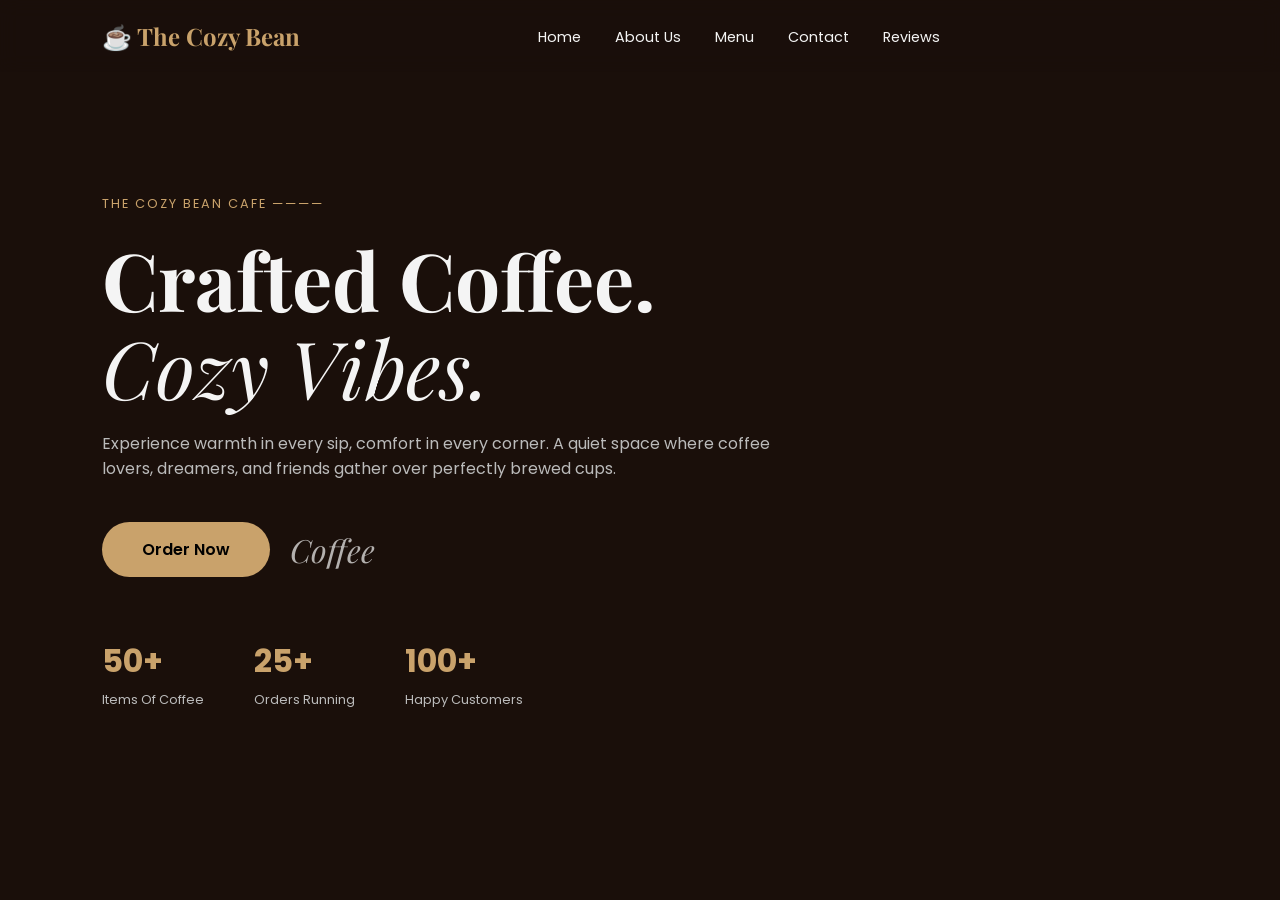
<file: index.html>
<!DOCTYPE html>
<html lang="en">
<head>
  <meta charset="UTF-8">
  <meta name="viewport" content="width=device-width, initial-scale=1.0">
  <title>CB| Discover Art of Perfect Coffee</title>
  <link rel="stylesheet" href="index.css">
  <link href="https://fonts.googleapis.com/css2?family=Playfair+Display:ital,wght@0,700;1,700&family=Poppins:wght@300;400;600&display=swap" rel="stylesheet">
</head>
<body>

<header>
  <div class="logo">
    <span class="logo-icon">☕</span> The Cozy Bean 
  </div>
  <nav>
    <a href=index.html>Home</a>
    <a href=about.html>About Us</a>
    <a href=menu.html>Menu</a>
	  <a href=contact.html>Contact</a>
    <a href=reviews.html>Reviews</a>
  </nav>
  <div class="auth-buttons">
  </div>
</header>

<main>
  <section class="hero" id="home">
    <div class="hero-content">
      <span class="location-tag">The Cozy Bean Cafe ————</span>
      <h1>Crafted Coffee.
 <br><span>Cozy Vibes.</span></h1>
      <p>Experience warmth in every sip, comfort in every corner. A quiet space where coffee lovers, dreamers, and friends gather over perfectly brewed cups.
      
      <div class="cta-group">
        <a href="#" class="order-btn">Order Now</a>
        <span class="script-font">Coffee</span>
      </div>

      <div class="stats-bar">
        <div class="stat-item">
          <h3>50+</h3>
          <p>Items Of Coffee</p>
        </div>
        <div class="stat-item">
          <h3>25+</h3>
          <p>Orders Running</p>
        </div>
        <div class="stat-item">
          <h3>100+</h3>
          <p>Happy Customers</p>
        </div>
      </div>
    </div>
  </section>
</main>

</body>
</html>
</file>
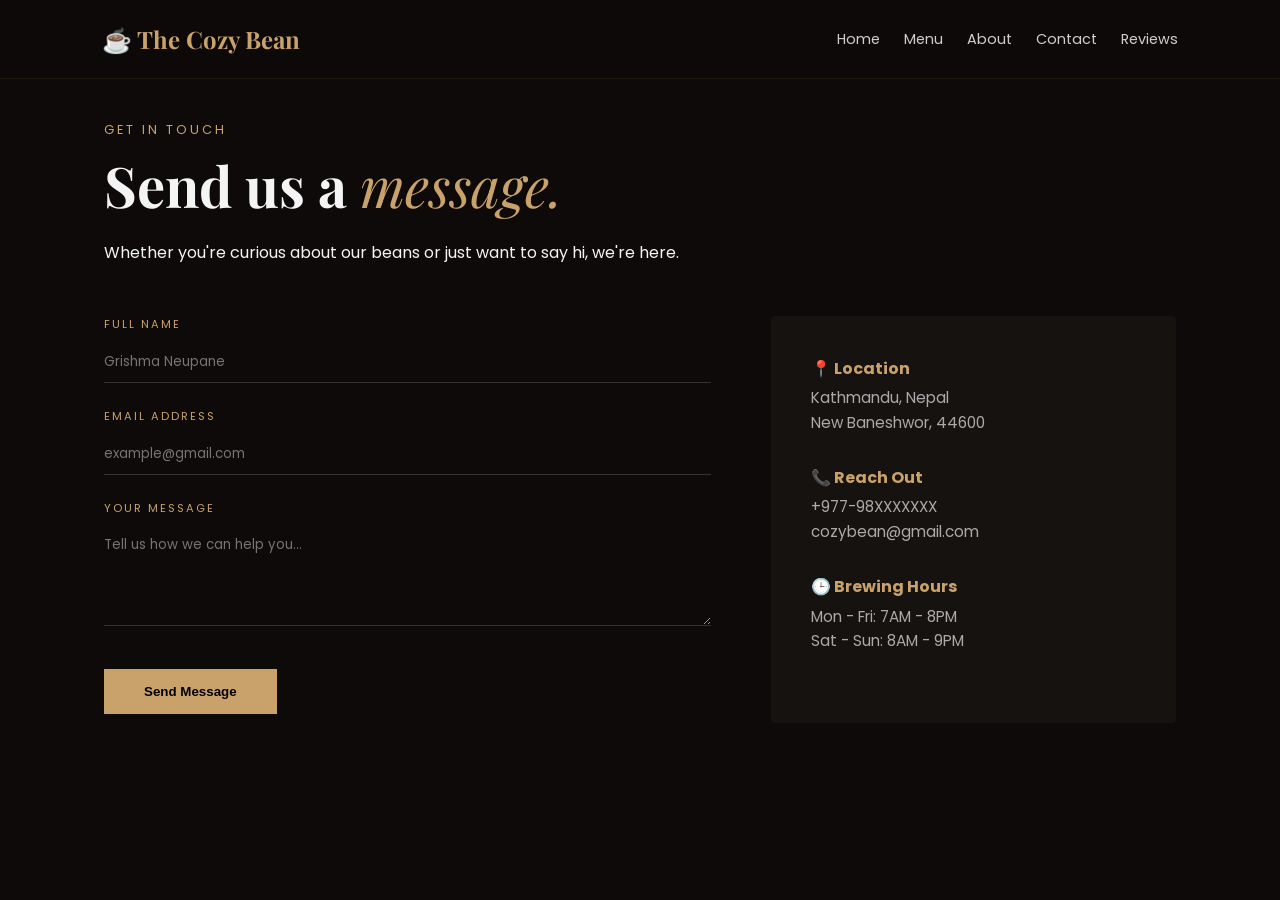
<file: contact.html>
<!DOCTYPE html>
<html lang="en">
<head>
  <meta charset="UTF-8">
  <meta name="viewport" content="width=device-width, initial-scale=1.0">
  <title>Contact | The Cozy Bean</title>
  <link href="https://fonts.googleapis.com/css2?family=Playfair+Display:ital,wght@0,700;1,700&family=Poppins:wght@300;400;600&display=swap" rel="stylesheet">
  <style>
    /* 1. RESET & CORE THEME */
    * { margin: 0; padding: 0; box-sizing: border-box; }
    
    body {
      background-color: #0d0a09; /* Deep Coffee Black */
      color: #f4f4f4;
      font-family: 'Poppins', sans-serif;
      line-height: 1.6;
    }

    /* 2. HEADER FIX */
    header {
      display: flex;
      justify-content: space-between;
      align-items: center;
      padding: 20px 8%;
      background: rgba(13, 10, 9, 0.95);
      position: fixed;
      width: 100%;
      top: 0;
      z-index: 1000;
      border-bottom: 1px solid rgba(201, 162, 107, 0.1);
    }

    .logo {
      font-family: 'Playfair Display', serif;
      font-size: 1.5rem;
      color: #c9a26b;
      font-weight: bold;
    }

    nav a {
      color: #fff;
      text-decoration: none;
      margin-left: 20px;
      font-size: 0.9rem;
      opacity: 0.8;
      transition: 0.3s;
    }

    nav a:hover { color: #c9a26b; opacity: 1; }

    /* 3. MAIN WRAPPER */
    .main-content {
      padding-top: 120px; /* Space for fixed header */
      max-width: 1200px;
      margin: 0 auto;
      padding-inline: 5%;
    }

    .intro-text {
      text-align: left;
      margin-bottom: 50px;
    }

    .intro-text h1 {
      font-family: 'Playfair Display', serif;
      font-size: 3.5rem;
      margin-bottom: 10px;
    }

    .intro-text h1 span { font-style: italic; font-weight: 400; color: #c9a26b; }

    /* 4. GRID SYSTEM (Prevents the "messed up" layout) */
    .contact-grid {
      display: grid;
      grid-template-columns: 1.5fr 1fr; /* Form is wider than Info */
      gap: 60px;
      align-items: start;
    }

    /* 5. FORM STYLING */
    .form-section h2 {
      font-family: 'Playfair Display', serif;
      margin-bottom: 30px;
      font-size: 1.8rem;
    }

    .input-group { margin-bottom: 25px; }

    .input-group label {
      display: block;
      font-size: 0.7rem;
      text-transform: uppercase;
      letter-spacing: 2px;
      color: #c9a26b;
      margin-bottom: 8px;
    }

    .input-group input, 
    .input-group textarea {
      width: 100%;
      background: transparent;
      border: none;
      border-bottom: 1px solid #333;
      padding: 10px 0;
      color: #fff;
      font-family: 'Poppins', sans-serif;
      outline: none;
      transition: 0.3s;
    }

    .input-group input:focus { border-bottom-color: #c9a26b; }

    .btn-send {
      background: #c9a26b;
      color: #000;
      border: none;
      padding: 15px 40px;
      font-weight: 600;
      cursor: pointer;
      margin-top: 10px;
      transition: 0.3s;
    }

    .btn-send:hover { background: #fff; transform: translateY(-2px); }

    /* 6. INFO SECTION STYLING */
    .info-card {
      background: #161210;
      padding: 40px;
      border-radius: 4px;
    }

    .info-item { margin-bottom: 30px; }

    .info-item h3 {
      font-size: 1rem;
      color: #c9a26b;
      margin-bottom: 5px;
      display: flex;
      align-items: center;
      gap: 10px;
    }

    .info-item p { color: #aaa; font-size: 0.95rem; }

    /* RESPONSIVE */
    @media (max-width: 850px) {
      .contact-grid { grid-template-columns: 1fr; }
      .intro-text h1 { font-size: 2.5rem; }
    }
  </style>
</head>
<body>

<header>
  <div class="logo">☕ The Cozy Bean</div>
  <nav>
    <a href="index.html">Home</a>
    <a href="menu.html">Menu</a>
    <a href="about.html">About</a>
    <a href="contact.html">Contact</a>
    <a href="reviews.html">Reviews</a>
  </nav>
</header>

<main class="main-content">
  <section class="intro-text">
    <p style="color: #c9a26b; letter-spacing: 3px; font-size: 0.8rem;">GET IN TOUCH</p>
    <h1>Send us a <span>message.</span></h1>
    <p>Whether you're curious about our beans or just want to say hi, we're here.</p>
  </section>

  <div class="contact-grid">
    <section class="form-section">
      <form>
        <div class="input-group">
          <label>Full Name</label>
          <input type="text" placeholder="Grishma Neupane">
        </div>
        <div class="input-group">
          <label>Email Address</label>
          <input type="email" placeholder="example@gmail.com">
        </div>
        <div class="input-group">
          <label>Your Message</label>
          <textarea rows="4" placeholder="Tell us how we can help you..."></textarea>
        </div>
        <button type="submit" class="btn-send">Send Message</button>
      </form>
    </section>

    <aside class="info-card">
      <div class="info-item">
        <h3>📍 Location</h3>
        <p>Kathmandu, Nepal<br>New Baneshwor, 44600</p>
      </div>
      <div class="info-item">
        <h3>📞 Reach Out</h3>
        <p>+977-98XXXXXXX<br>cozybean@gmail.com</p>
      </div>
      <div class="info-item">
        <h3>🕒 Brewing Hours</h3>
        <p>Mon - Fri: 7AM - 8PM<br>Sat - Sun: 8AM - 9PM</p>
      </div>
    </aside>
  </div>
</main>

</body>
</html>
</file>
<file: index.css>
* {
  margin: 0;
  padding: 0;
  box-sizing: border-box;
}

:root {
  --primary-gold: #c9a26b;
  --dark-bg: #1a0f0a;
  --text-light: #f4f4f4;
  --glass: rgba(255, 255, 255, 0.05);
}

body {
  font-family: 'Poppins', sans-serif;
  background-color: var(--dark-bg);
  color: var(--text-light);
  overflow-x: hidden;
}

/* --- Header & Nav --- */
header {
  position: fixed;
  width: 100%;
  top: 0;
  z-index: 1000;
  display: flex;
  justify-content: space-between;
  align-items: center;
  padding: 20px 8%;
  background: rgba(26, 15, 10, 0.9);
  backdrop-filter: blur(10px);
}

.logo {
  font-family: 'Playfair Display', serif;
  font-size: 1.5rem;
  font-weight: bold;
  color: var(--primary-gold);
}

nav a {
  margin: 0 15px;
  text-decoration: none;
  color: var(--text-light);
  font-size: 0.9rem;
  transition: 0.3s;
}

nav a:hover {
  color: var(--primary-gold);
}

.signup-btn {
  background: var(--primary-gold);
  color: #000;
  padding: 8px 25px;
  border-radius: 20px;
  text-decoration: none;
  font-weight: 600;
  margin-left: 20px;
}

/* --- Hero Section --- */
.hero {
  height: 100vh;
  background: linear-gradient(to right, rgba(26, 15, 10, 0.9), rgba(26, 15, 10, 0.2)),
              url('https://images.unsplash.com/photo-1495474472287-4d71bcdd2085?auto=format&fit=crop&q=80&w=2000');
  background-size: cover;
  background-position: center;
  display: flex;
  align-items: center;
  padding: 0 8%;
}

.hero-content {
  max-width: 700px;
}

.location-tag {
  color: var(--primary-gold);
  letter-spacing: 2px;
  font-size: 0.8rem;
  text-transform: uppercase;
}

.hero h1 {
  font-family: 'Playfair Display', serif;
  font-size: 5rem;
  line-height: 1.1;
  margin: 20px 0;
}

.hero h1 span {
  font-style: italic;
  font-weight: 400;
}

.hero p {
  font-size: 1rem;
  line-height: 1.6;
  color: #bbb;
  margin-bottom: 40px;
}

/* --- Buttons & CTAs --- */
.cta-group {
  display: flex;
  align-items: center;
  gap: 20px;
  margin-bottom: 60px;
}

.order-btn {
  background: var(--primary-gold);
  color: #000;
  padding: 15px 40px;
  border-radius: 30px;
  text-decoration: none;
  font-weight: 600;
  transition: transform 0.3s;
}

.order-btn:hover {
  transform: scale(1.05);
}

.script-font {
  font-family: 'Playfair Display', serif;
  font-style: italic;
  font-size: 2rem;
  opacity: 0.7;
}

/* --- Stats Bar --- */
.stats-bar {
  display: flex;
  gap: 50px;
}

.stat-item h3 {
  font-size: 2rem;
  color: var(--primary-gold);
  margin-bottom: 5px;
}

.stat-item p {
  font-size: 0.8rem;
  margin: 0;
}
</file>
